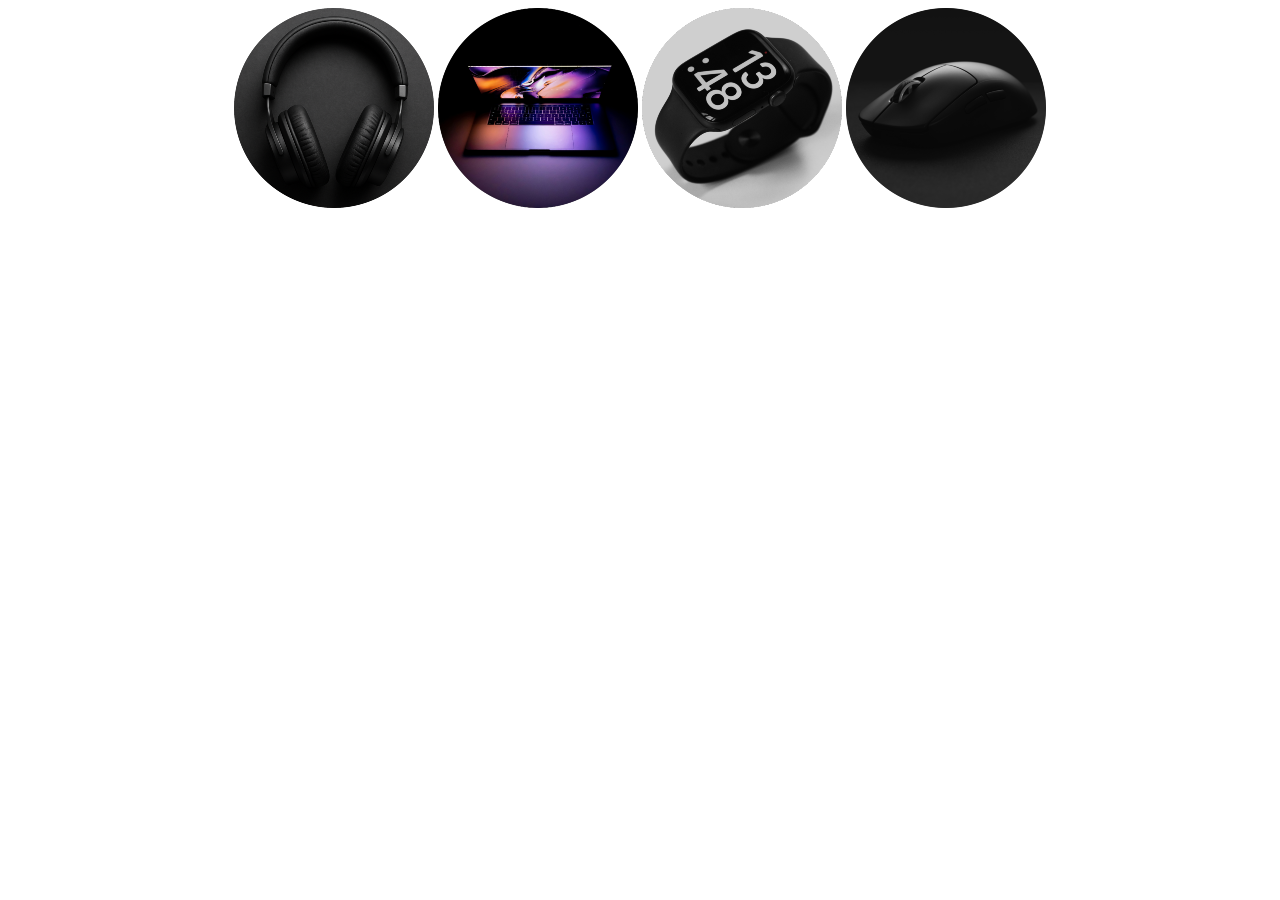
<file: index.html>
<!DOCTYPE html>
<html lang="en">
<head>
    <meta charset="UTF-8">
    <title>shop</title>
    <link rel="stylesheet" href="style.css">
</head>
<body class="center">
    <a href="headphone.html"><img src="pics/headphone/headphone-circle-200.png"></a>
    <a href="laptop.html"><img src="pics/laptop/laptop circle 200.png"></a>
    <a href="smartWatch.html"><img src="pics/smart-watch/smart-watch-200-circle.png"></a>
    <a href="mouse.html"><img src="pics/mouse/mouse-circle-200.png"></a>
</body>
</html>
</file>
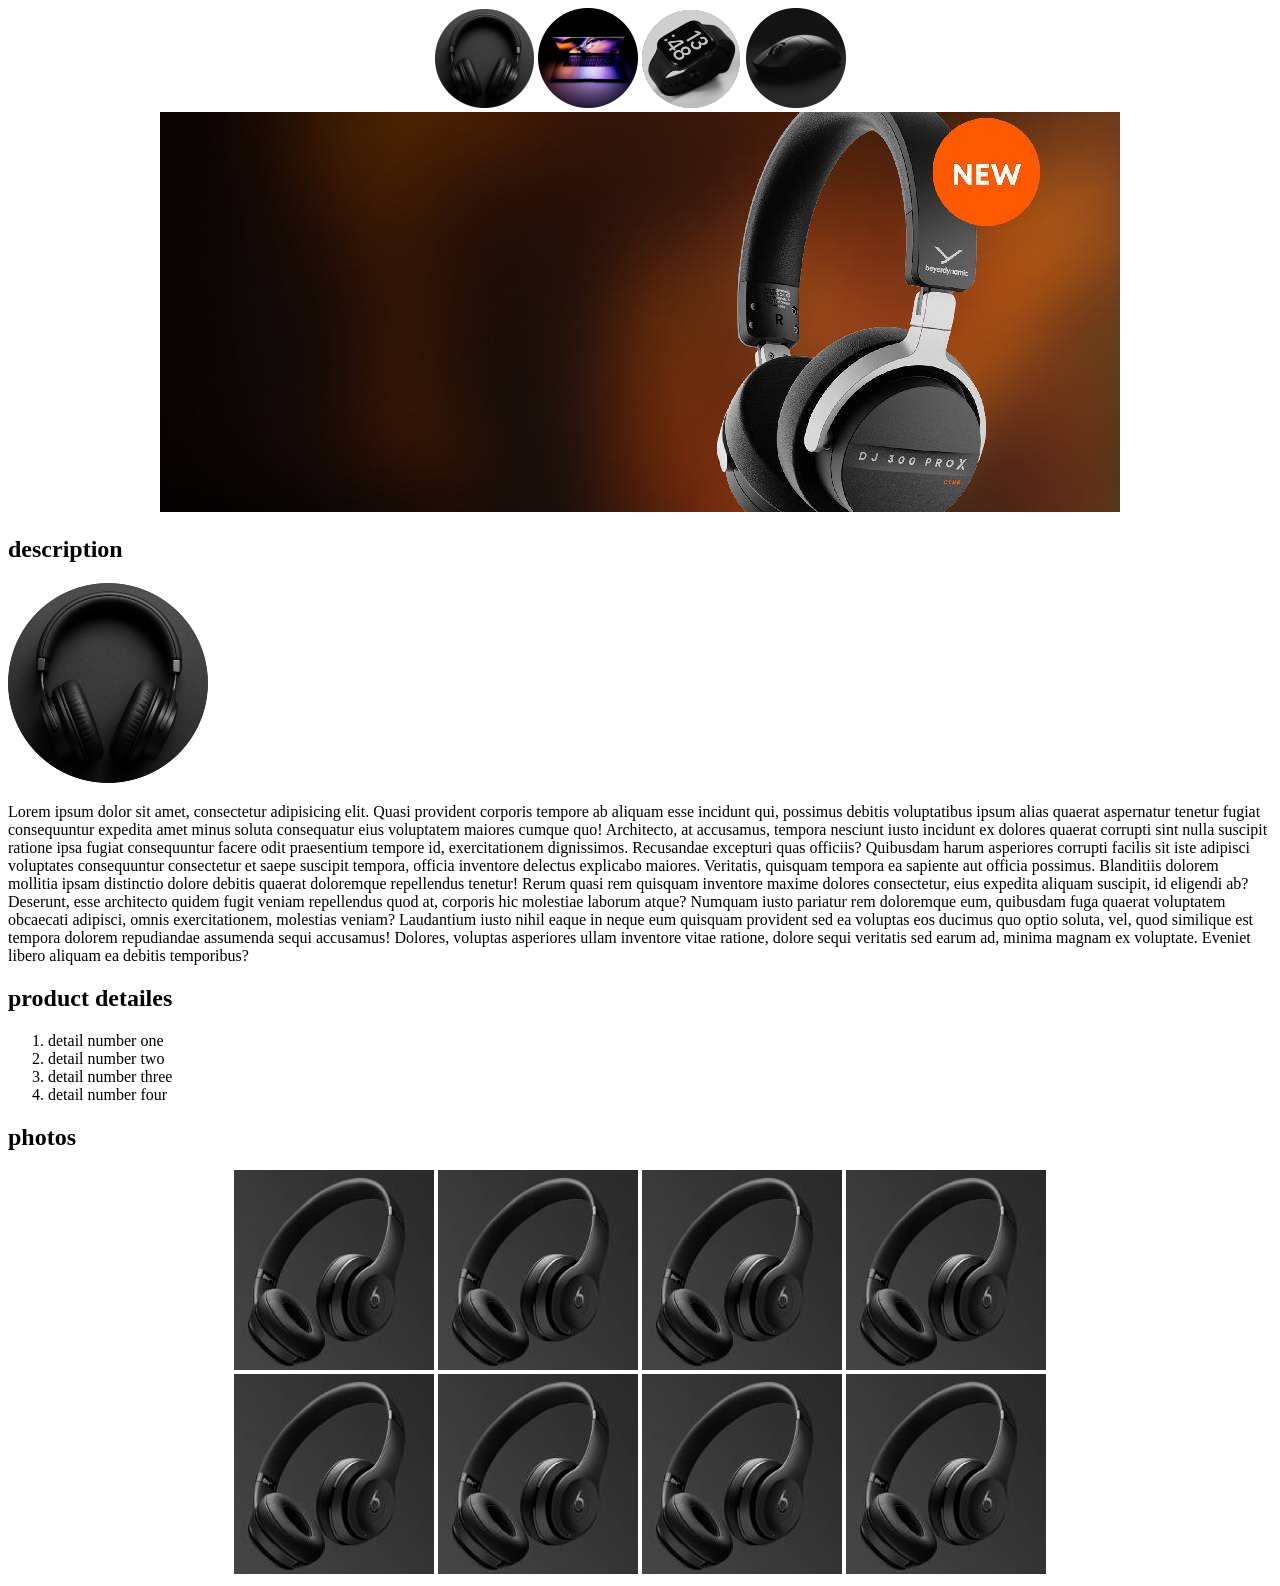
<file: headphone.html>
<!DOCTYPE html>
<html lang="en">
<head>
    <meta charset="UTF-8">
    <title>Headphone</title>
    <link rel="stylesheet" href="style.css">
</head>
<body>
    <div class="center">
        <a href="index.html"><img src="pics/headphone/headphone-circle-100.png"></a>
    <a href="index.html"><img src="pics/laptop/laptop circle 100.png"></a>
    <a href="index.html"><img src="pics/smart-watch/smart-watch-circle-100.png"></a>
    <a href="index.html"><img src="pics/mouse/mouse-circle-100.png"></a>
    </div>
    <div class="center">
        <img src="pics/headphone/headphone banner 960-400.jpg" alt="">
    </div>
    <h2>description</h2>

    <img src="pics/headphone/headphone-circle-200.png" alt="">

    <p>Lorem ipsum dolor sit amet, consectetur adipisicing elit. Quasi provident corporis tempore ab aliquam esse incidunt qui, possimus debitis voluptatibus ipsum alias quaerat aspernatur tenetur fugiat consequuntur expedita amet minus soluta consequatur eius voluptatem maiores cumque quo! Architecto, at accusamus, tempora nesciunt iusto incidunt ex dolores quaerat corrupti sint nulla suscipit ratione ipsa fugiat consequuntur facere odit praesentium tempore id, exercitationem dignissimos. Recusandae excepturi quas officiis? Quibusdam harum asperiores corrupti facilis sit iste adipisci voluptates consequuntur consectetur et saepe suscipit tempora, officia inventore delectus explicabo maiores. Veritatis, quisquam tempora ea sapiente aut officia possimus. Blanditiis dolorem mollitia ipsam distinctio dolore debitis quaerat doloremque repellendus tenetur! Rerum quasi rem quisquam inventore maxime dolores consectetur, eius expedita aliquam suscipit, id eligendi ab? Deserunt, esse architecto quidem fugit veniam repellendus quod at, corporis hic molestiae laborum atque? Numquam iusto pariatur rem doloremque eum, quibusdam fuga quaerat voluptatem obcaecati adipisci, omnis exercitationem, molestias veniam? Laudantium iusto nihil eaque in neque eum quisquam provident sed ea voluptas eos ducimus quo optio soluta, vel, quod similique est tempora dolorem repudiandae assumenda sequi accusamus! Dolores, voluptas asperiores ullam inventore vitae ratione, dolore sequi veritatis sed earum ad, minima magnam ex voluptate. Eveniet libero aliquam ea debitis temporibus?</p>

    <h2>product detailes</h2>
    <ol>
        <li>detail number one</li>
        <li>detail number two</li>
        <li>detail number three</li>
        <li>detail number four</li>
    </ol>

    <h2>photos</h2>
    <div class="center">
        <img src="pics/headphone/headphone-200-200.jpg" alt="">
        <img src="pics/headphone/headphone-200-200.jpg" alt="">
        <img src="pics/headphone/headphone-200-200.jpg" alt="">
        <img src="pics/headphone/headphone-200-200.jpg" alt="">
    </div>

    <div class="center">
        <img src="pics/headphone/headphone-200-200.jpg" alt="">
        <img src="pics/headphone/headphone-200-200.jpg" alt="">
        <img src="pics/headphone/headphone-200-200.jpg" alt="">
        <img src="pics/headphone/headphone-200-200.jpg" alt="">
    </div>
</body>

</html>
</file>
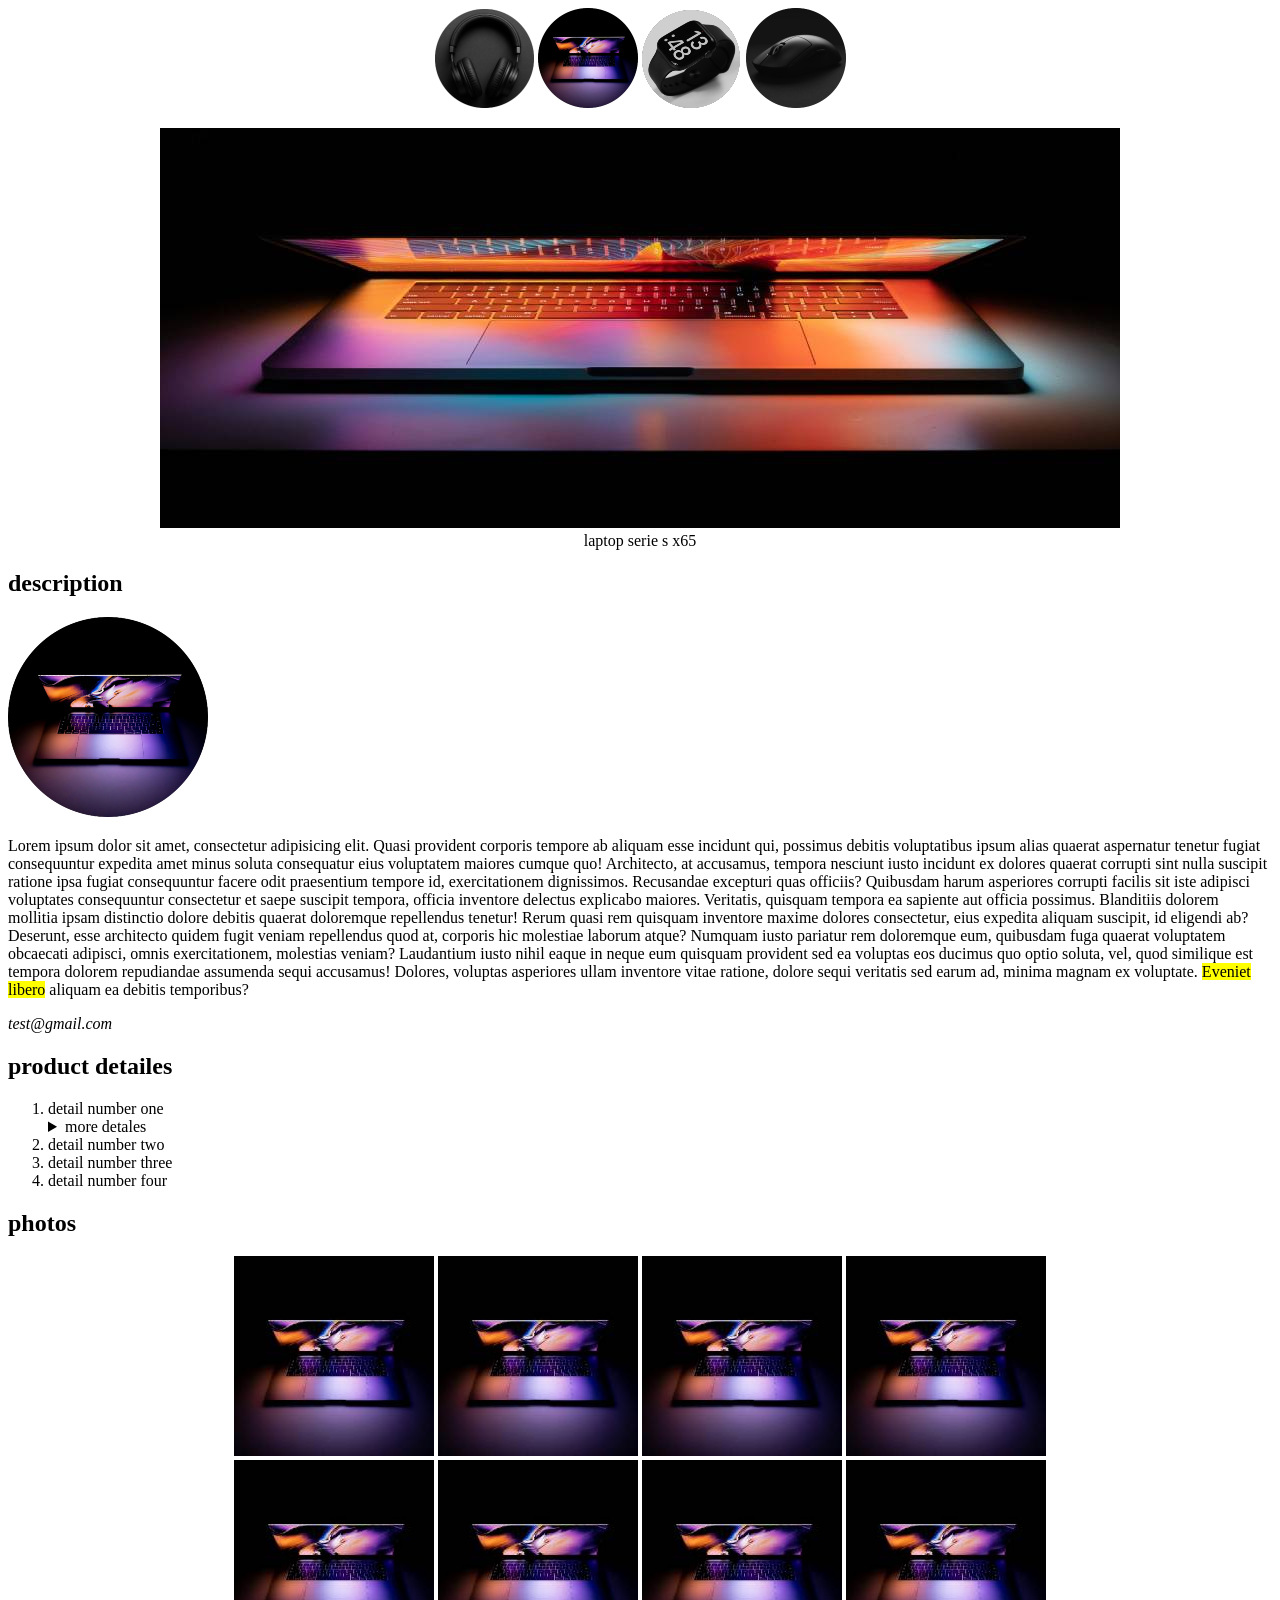
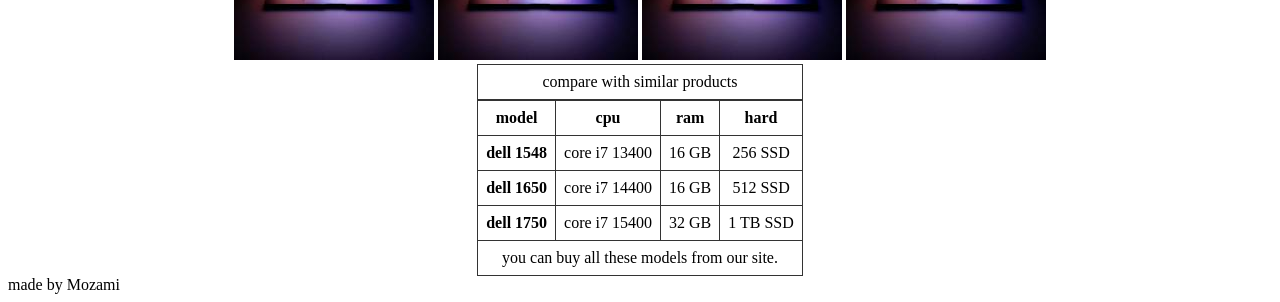
<file: laptop.html>
<!DOCTYPE html>
<html lang="en">
  <head>
    <meta charset="UTF-8" />
    <title>Laptop</title>
    <link rel="stylesheet" href="style.css" />
  </head>
  <body>
    <header class="center">
      <nav>
        <a href="index.html"
          ><img src="pics/headphone/headphone-circle-100.png"
        /></a>
        <a href="index.html"><img src="pics/laptop/laptop circle 100.png" /></a>
        <a href="index.html"
          ><img src="pics/smart-watch/smart-watch-circle-100.png"
        /></a>
        <a href="index.html"><img src="pics/mouse/mouse-circle-100.png" /></a>
      </nav>

      <figure>
        <img src="pics/laptop/laptop banner 960-400.jpg" alt="" />
        <figcaption>laptop serie s x65</figcaption>
      </figure>
    </header>

    <main>
      <section>
        <h2>description</h2>

        <img src="pics/laptop/laptop circle 200.png" alt="" />

        <p>
          Lorem ipsum dolor sit amet, consectetur adipisicing elit. Quasi
          provident corporis tempore ab aliquam esse incidunt qui, possimus
          debitis voluptatibus ipsum alias quaerat aspernatur tenetur fugiat
          consequuntur expedita amet minus soluta consequatur eius voluptatem
          maiores cumque quo! Architecto, at accusamus, tempora nesciunt iusto
          incidunt ex dolores quaerat corrupti sint nulla suscipit ratione ipsa
          fugiat consequuntur facere odit praesentium tempore id, exercitationem
          dignissimos. Recusandae excepturi quas officiis? Quibusdam harum
          asperiores corrupti facilis sit iste adipisci voluptates consequuntur
          consectetur et saepe suscipit tempora, officia inventore delectus
          explicabo maiores. Veritatis, quisquam tempora ea sapiente aut officia
          possimus. Blanditiis dolorem mollitia ipsam distinctio dolore debitis
          quaerat doloremque repellendus tenetur! Rerum quasi rem quisquam
          inventore maxime dolores consectetur, eius expedita aliquam suscipit,
          id eligendi ab? Deserunt, esse architecto quidem fugit veniam
          repellendus quod at, corporis hic molestiae laborum atque? Numquam
          iusto pariatur rem doloremque eum, quibusdam fuga quaerat voluptatem
          obcaecati adipisci, omnis exercitationem, molestias veniam? Laudantium
          iusto nihil eaque in neque eum quisquam provident sed ea voluptas eos
          ducimus quo optio soluta, vel, quod similique est tempora dolorem
          repudiandae assumenda sequi accusamus! Dolores, voluptas asperiores
          ullam inventore vitae ratione, dolore sequi veritatis sed earum ad,
          minima magnam ex voluptate. <mark>Eveniet libero</mark> aliquam ea
          debitis temporibus?
        </p>
        <address>test@gmail.com</address>
      </section>

      <h2>product detailes</h2>
      <ol>
        <li>detail number one</li>
        <details>
          Lorem ipsum dolor sit amet.
          <summary>more detales</summary>
        </details>
        <li>detail number two</li>
        <li>detail number three</li>
        <li>detail number four</li>
      </ol>

      <h2>photos</h2>
      <div class="center">
        <img src="pics/laptop/laptop-200-200.jpg" alt="" />
        <img src="pics/laptop/laptop-200-200.jpg" alt="" />
        <img src="pics/laptop/laptop-200-200.jpg" alt="" />
        <img src="pics/laptop/laptop-200-200.jpg" alt="" />
      </div>

      <div class="center">
        <img src="pics/laptop/laptop-200-200.jpg" alt="" />
        <img src="pics/laptop/laptop-200-200.jpg" alt="" />
        <img src="pics/laptop/laptop-200-200.jpg" alt="" />
        <img src="pics/laptop/laptop-200-200.jpg" alt="" />
      </div>

      <div class="center">
        <table>
          <caption>
            compare with similar products
          </caption>
          <thead>
            <tr>
              <th>model</th>
              <th>cpu</th>
              <th>ram</th>
              <th>hard</th>
            </tr>
          </thead>
          <tbody>
            <tr>
              <th>dell 1548</th>
              <td>core i7 13400</td>
              <td>16 GB</td>
              <td>256 SSD</td>
            </tr>
            <tr>
              <th>dell 1650</th>
              <td>core i7 14400</td>
              <td>16 GB</td>
              <td>512 SSD</td>
            </tr>
            <tr>
              <th>dell 1750</th>
              <td>core i7 15400</td>
              <td>32 GB</td>
              <td>1 TB SSD</td>
            </tr>
          </tbody>
          <tfoot>
            <tr>
              <td colspan="4">you can buy all these models from our site.</td>
            </tr>
          </tfoot>
        </table>
      </div>
    </main>

    <footer>made by Mozami</footer>
  </body>
</html>
</file>
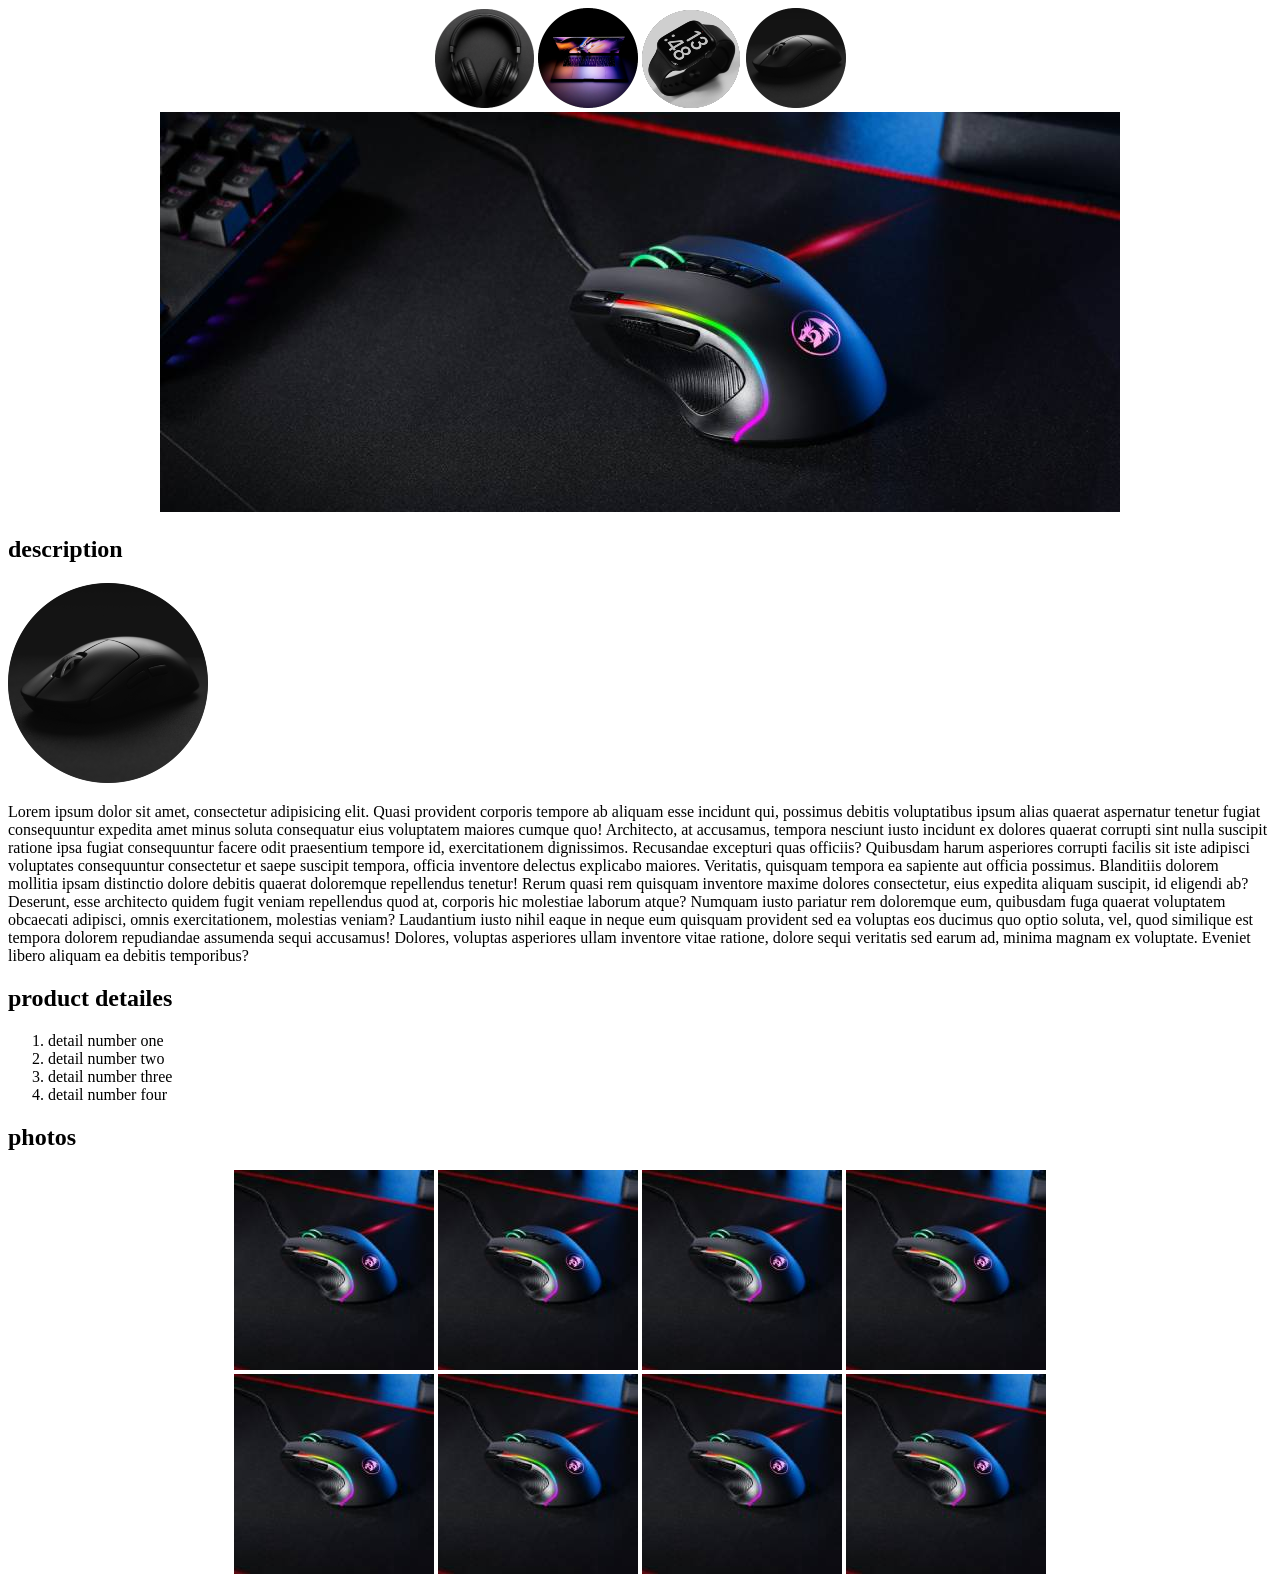
<file: mouse.html>
<!DOCTYPE html>
<html lang="en">
<head>
    <meta charset="UTF-8">
    <title>Mouse</title>
    <link rel="stylesheet" href="style.css">
</head>
<body>
    <div class="center">
        <a href="index.html"><img src="pics/headphone/headphone-circle-100.png"></a>
    <a href="index.html"><img src="pics/laptop/laptop circle 100.png"></a>
    <a href="index.html"><img src="pics/smart-watch/smart-watch-circle-100.png"></a>
    <a href="index.html"><img src="pics/mouse/mouse-circle-100.png"></a>
    </div>
    <div class="center">
        <img src="pics/mouse/mouse-banner-400-960.jpg" alt="">
    </div>
    <h2>description</h2>

    <img src="pics/mouse/mouse-circle-200.png" alt="">

    <p>Lorem ipsum dolor sit amet, consectetur adipisicing elit. Quasi provident corporis tempore ab aliquam esse incidunt qui, possimus debitis voluptatibus ipsum alias quaerat aspernatur tenetur fugiat consequuntur expedita amet minus soluta consequatur eius voluptatem maiores cumque quo! Architecto, at accusamus, tempora nesciunt iusto incidunt ex dolores quaerat corrupti sint nulla suscipit ratione ipsa fugiat consequuntur facere odit praesentium tempore id, exercitationem dignissimos. Recusandae excepturi quas officiis? Quibusdam harum asperiores corrupti facilis sit iste adipisci voluptates consequuntur consectetur et saepe suscipit tempora, officia inventore delectus explicabo maiores. Veritatis, quisquam tempora ea sapiente aut officia possimus. Blanditiis dolorem mollitia ipsam distinctio dolore debitis quaerat doloremque repellendus tenetur! Rerum quasi rem quisquam inventore maxime dolores consectetur, eius expedita aliquam suscipit, id eligendi ab? Deserunt, esse architecto quidem fugit veniam repellendus quod at, corporis hic molestiae laborum atque? Numquam iusto pariatur rem doloremque eum, quibusdam fuga quaerat voluptatem obcaecati adipisci, omnis exercitationem, molestias veniam? Laudantium iusto nihil eaque in neque eum quisquam provident sed ea voluptas eos ducimus quo optio soluta, vel, quod similique est tempora dolorem repudiandae assumenda sequi accusamus! Dolores, voluptas asperiores ullam inventore vitae ratione, dolore sequi veritatis sed earum ad, minima magnam ex voluptate. Eveniet libero aliquam ea debitis temporibus?</p>

    <h2>product detailes</h2>
    <ol>
        <li>detail number one</li>
        <li>detail number two</li>
        <li>detail number three</li>
        <li>detail number four</li>
    </ol>

    <h2>photos</h2>
    <div class="center">
        <img src="pics/mouse/mouse-200-200.jpg" alt="">
        <img src="pics/mouse/mouse-200-200.jpg" alt="">
        <img src="pics/mouse/mouse-200-200.jpg" alt="">
        <img src="pics/mouse/mouse-200-200.jpg" alt="">
    </div>

    <div class="center">
        <img src="pics/mouse/mouse-200-200.jpg" alt="">
        <img src="pics/mouse/mouse-200-200.jpg" alt="">
        <img src="pics/mouse/mouse-200-200.jpg" alt="">
        <img src="pics/mouse/mouse-200-200.jpg" alt="">
    </div>
</body>

</html>
</file>
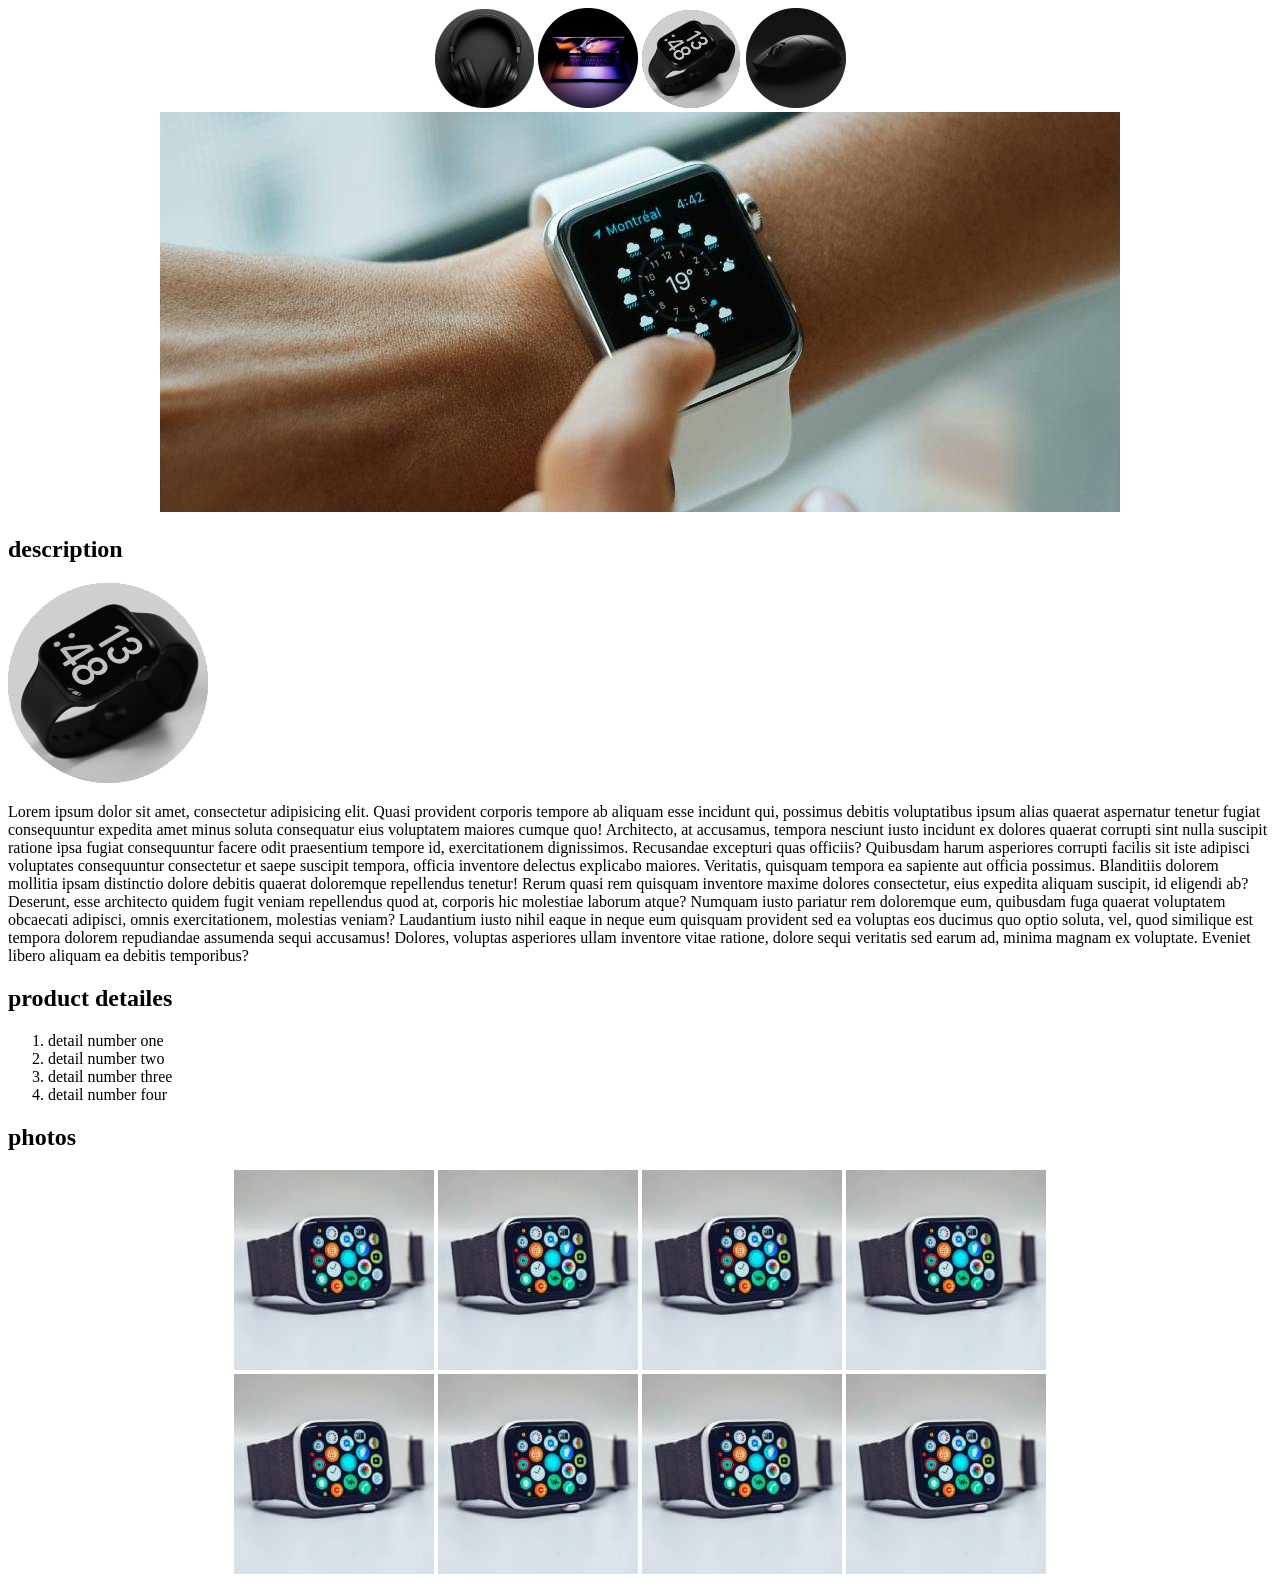
<file: smartWatch.html>
<!DOCTYPE html>
<html lang="en">
<head>
    <meta charset="UTF-8">
    <title>Smart watch</title>
    <link rel="stylesheet" href="style.css">
</head>
<body>
    <div class="center">
        <a href="index.html"><img src="pics/headphone/headphone-circle-100.png"></a>
    <a href="index.html"><img src="pics/laptop/laptop circle 100.png"></a>
    <a href="index.html"><img src="pics/smart-watch/smart-watch-circle-100.png"></a>
    <a href="index.html"><img src="pics/mouse/mouse-circle-100.png"></a>
    </div>
    <div class="center">
        <img src="pics/smart-watch/smartwatch banner 960 400.jpg" alt="">
    </div>
    <h2>description</h2>

    <img src="pics/smart-watch/smart-watch-200-circle.png" alt="">

    <p>Lorem ipsum dolor sit amet, consectetur adipisicing elit. Quasi provident corporis tempore ab aliquam esse incidunt qui, possimus debitis voluptatibus ipsum alias quaerat aspernatur tenetur fugiat consequuntur expedita amet minus soluta consequatur eius voluptatem maiores cumque quo! Architecto, at accusamus, tempora nesciunt iusto incidunt ex dolores quaerat corrupti sint nulla suscipit ratione ipsa fugiat consequuntur facere odit praesentium tempore id, exercitationem dignissimos. Recusandae excepturi quas officiis? Quibusdam harum asperiores corrupti facilis sit iste adipisci voluptates consequuntur consectetur et saepe suscipit tempora, officia inventore delectus explicabo maiores. Veritatis, quisquam tempora ea sapiente aut officia possimus. Blanditiis dolorem mollitia ipsam distinctio dolore debitis quaerat doloremque repellendus tenetur! Rerum quasi rem quisquam inventore maxime dolores consectetur, eius expedita aliquam suscipit, id eligendi ab? Deserunt, esse architecto quidem fugit veniam repellendus quod at, corporis hic molestiae laborum atque? Numquam iusto pariatur rem doloremque eum, quibusdam fuga quaerat voluptatem obcaecati adipisci, omnis exercitationem, molestias veniam? Laudantium iusto nihil eaque in neque eum quisquam provident sed ea voluptas eos ducimus quo optio soluta, vel, quod similique est tempora dolorem repudiandae assumenda sequi accusamus! Dolores, voluptas asperiores ullam inventore vitae ratione, dolore sequi veritatis sed earum ad, minima magnam ex voluptate. Eveniet libero aliquam ea debitis temporibus?</p>

    <h2>product detailes</h2>
    <ol>
        <li>detail number one</li>
        <li>detail number two</li>
        <li>detail number three</li>
        <li>detail number four</li>
    </ol>

    <h2>photos</h2>
    <div class="center">
        <img src="pics/smart-watch/smartwatch-200-200.jpg" alt="">
        <img src="pics/smart-watch/smartwatch-200-200.jpg" alt="">
        <img src="pics/smart-watch/smartwatch-200-200.jpg" alt="">
        <img src="pics/smart-watch/smartwatch-200-200.jpg" alt="">
    </div>

    <div class="center">
        <img src="pics/smart-watch/smartwatch-200-200.jpg" alt="">
        <img src="pics/smart-watch/smartwatch-200-200.jpg" alt="">
        <img src="pics/smart-watch/smartwatch-200-200.jpg" alt="">
        <img src="pics/smart-watch/smartwatch-200-200.jpg" alt="">
    </div>
</body>

</html>
</file>
<file: style.css>
.center{
    text-align: center;
}

table,td,tr,caption,th{
        border: 1px solid #333;
        border-collapse: collapse;
        padding: 0.5rem;
        margin: 0 auto;
      }
</file>
